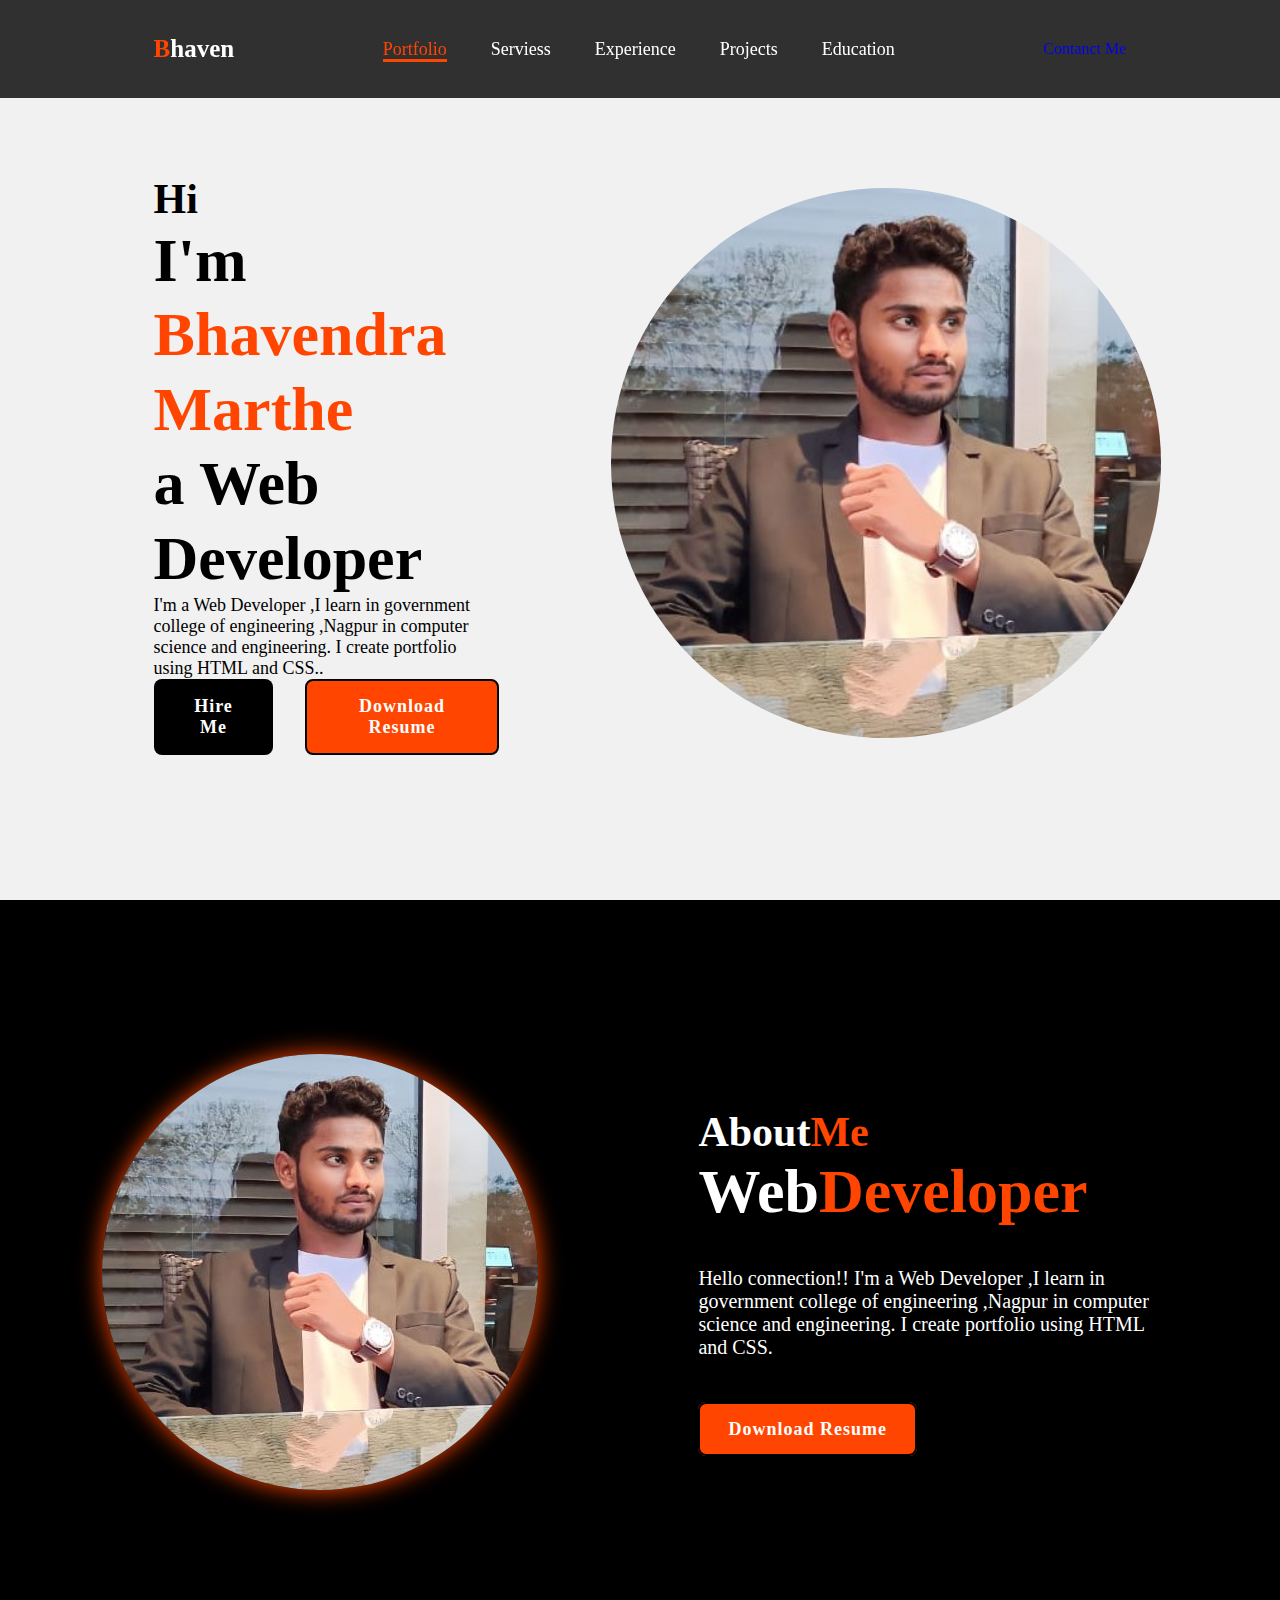
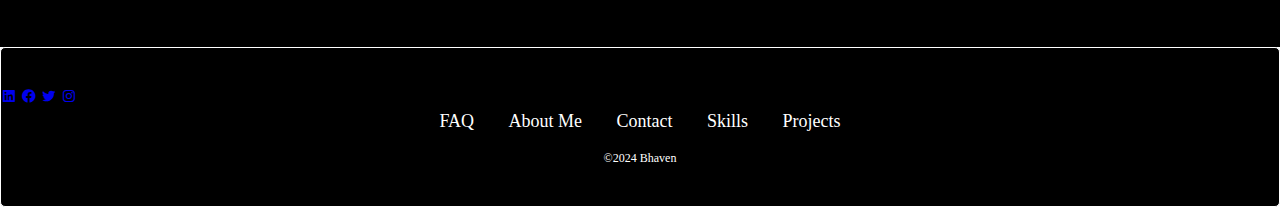
<file: TASK2 Project/index.html>
<!DOCTYPE html>
<html lang="en">
<head>
    <meta charset="UTF-8">
    <meta name="viewport" content="width=device-width, initial-scale=1.0">
    <title>Personal portfolio</title>
    <link rel="stylesheet" href="style.css">
    <link href='https://unpkg.com/boxicons@2.1.4/css/boxicons.min.css' rel='stylesheet'>
</head>
<body>
    <header class="header">
        <a href="#" class="logo"><span>B</span>haven</a>
        <nav class="navbar">
            <a href="#" class="active">Portfolio</a>
            <a href="#">Serviess</a>
            <a href="#">Experience</a>
            <a href="#">Projects</a>
            <a href="#">Education</a>
         </nav>
         <a href="#" class="active">Contanct Me</a>
    </header>
    <section class="home">
        <div class="home-content">
           <h3>Hi</h3>
            <h1>I'm <span>Bhavendra Marthe<br></span>a Web Developer</h1>

            <p>  I'm a Web Developer ,I learn in government college of engineering ,Nagpur
                in computer science and engineering.
                I create portfolio using HTML and CSS..</p>
             <div class="btn-box">
                <button class="btn-1">Hire Me</button>
                <button class="btn-2">Download Resume</button>
             </div>
        </div>
        <div class="img-box">
            <img src="Bhaven.jpg" alt=""> 
        </div>
   </section>
   <section class="about">
    <div class="about-img">
        <img src="Bhaven.jpg" alt=""> 
    </div>
    <div class="about-content">
        <h2 class="heading">About<span>Me</span></h2>
        <h3>Web<span>Developer</span></h3>
        <p>Hello connection!!
            I'm a Web Developer ,I learn in government college of engineering ,Nagpur
            in computer science and engineering.
            I create portfolio using HTML and CSS.
        </p>
              <a href="#" class="btn-2">Download Resume</a>
    </div>
   </section>
   <footer class="footer">
    <div class="social">
        <a href="#"><i class='bx bxl-linkedin-square' ></i></a>
        <a href="#"><i class='bx bxl-facebook-circle' ></i></a>
        <a href="#"><i class='bx bxl-twitter' ></i></a>
        <a href="#"><i class='bx bxl-instagram' ></i></a>
    </div>
    <ul class="list">
        <li>
            <a href="#">FAQ</a>
        </li>
        <li>
            <a href="#">About Me</a>
        </li>
        <li>
            <a href="#">Contact</a>
        </li>
        <li>
            <a href="#">Skills</a>
        </li>
        <li>
            <a href="#">Projects</a>
        </li>

    </ul>
    <p class="copyright">&copy;2024 Bhaven</p>
   </footer>

</body>
</html>
</file>
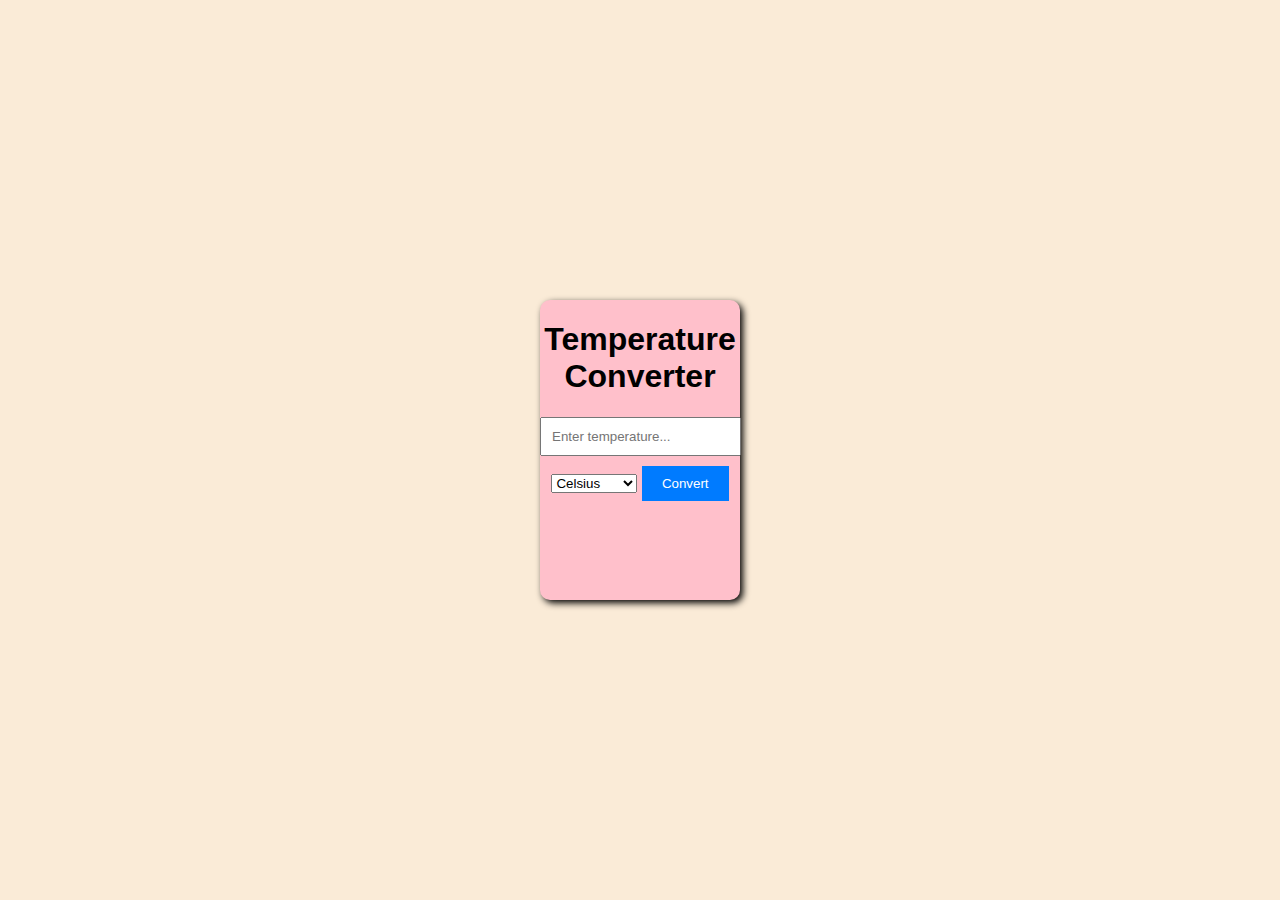
<file: TASK3 project/index.html>
<!DOCTYPE html>
<html lang="en">
<head>
  <meta charset="UTF-8">
  <meta name="viewport" content="width=device-width, initial-scale=1.0">
  <title>Temperature Converter</title>
  <link rel="stylesheet" href="style.css">
</head>
<body>
  <div class="container">
    <h1>Temperature Converter</h1>
    <input type="text" id="temperatureInput" placeholder="Enter temperature...">
    <select id="unitSelect">
      <option value="celsius">Celsius</option>
      <option value="fahrenheit">Fahrenheit</option>
      <option value="kelvin">Kelvin</option>
    </select>
    <button onclick="convert()">Convert</button>
    <div id="result"></div>
  </div>

  <script src="logic.js"></script>
</body>
</html>
</file>
<file: TASK2 Project/style.css>
*{
margin:0;
padding:0;
box-sizing:border-box;
font-family:'poppins';
text-decoration:none;
list-style:none;
}
.header{
    position:fixed;
    top:0;
    left:0;
    width:100%;
    padding:35px 12%;
    background:rgba(0,0,0,0.8);
    backdrop-filter:blur(10px);
    display:flex;
    justify-content: space-between;
    align-items:center;
    z-index:100;

}
.logo{
    font-size:25px;
    color:white;
    font-weight:600;
    transition:0.3s ease;
}
.logo:hover{
    color:orangered;
    text-shadow:0 0 25px orangered,
                0 0 50px orangered;
    transform:scale(1,1);
}
span{
    color:orangered;
}
.navbar a{
font-size:18px;
color:white;
font-weight:500;
margin:0 20px;
border-bottom:3px solid transparent;
transition:0.3s ease;
}
.navbar a:hover,
.navbar a.active{
    color:orangered;
    border-bottom:3px solid orangered;

}
.contanct{
    padding:10px 28px;
    background-color:white;
    color:black;
    border:2px solid transparent;
    border-radius:8px;
    font-size:16px;
    letter-spacing:1px;
    font-weight:600;
    transition:0.3s ease;
}
.contact:hover{
    background-color: orangered;
    box-shadow:0 0 25px orangered;
    color:white;

}
.home{
    width:100%;
    min-height:100vh;
    background:rgb(241,241, 241);
    display:flex;
    align-items: center;
    gap:7em;
    padding:30px 12% 0;
}
.home-content{
    max-width:800px;

}
.home-content h3{
    font-size:42px;
}
.home-content h1{
    font-size:62px;
    line-height:1.2;
}
.home-content p{
    font-size:18px;
    margin:250x 0 30px;

}
.btn-box{
    width:345px;
    display:flex;
    gap:2em;
}
.btn-1{
    padding:15px 28px;
    background-color:black;
    color:white;
    border:2px solid transparent;
    border-radius:8px;
    font-size:18px;
    letter-spacing:1px;
    font-weight:600;
    transition:0.3s ease;
    cursor:pointer;

}
.btn-1:hover{
    background-color: white;
    color:black;
    border:2px solid black;
}
.btn-2{
    padding:15px 28px;
    background-color:orangered;
    color:white;
    border:2px solid black;
    border-radius: 8px;
    font-size:18px;
    letter-spacing:1px;
    font-weight:600;
    transition:0.3s ease;
    cursor:pointer;
}
.btn-2:hover{
    background-color: white;
    color:orangered;
}
.img-box img{
    border-radius: 50%;
    width:550px;
}
::-webkit-scrollbar{
    width:15px;
}
::-webkit-scrollbar-thumb{
    background-color: orangered;
}
::-webkit-scrollbar-track{
    background-color: rgba(0,0,0,0.6);
    width:50px;

}
.about{
    display:flex;
    justify-content:center;
    align-items: center;
    padding:12% 8%;
    gap:10em;
    background:black;

}
.about-img img{
    position: relative;
    box-shadow:0 0 25px orangered;
    box-shadow:0 0 25px orangered;
    border-radius:50%;

}
.about-content h2{
    text-align:left;
    color:white;
    font-size:42px;
}
.about-content h3{
    font-size:62px;
    color:white;
}
.about-content p{
    color:white;
    font-size:20px;
    margin:2em 0 3em;
}
.footer{
    position:relative;
    bottom:0;
    width:100%;
    padding:40px 0;
    background-color: black;
    border:1px solid white;
    border-radius:5px;
}
.footer.social{
    text-align:center;
    padding-bottom:25px;
    color:white;
}
.footer.social a{
    font-size:24px;
    color:white;
    border:2px solid orangered;
    width:40px;
    height:40px;
    line-height:38px;
    display:inline-block;
    text-align:center;
    border-radius: 50%;
    margin:0 8 px;
    box-shadow:inset 0 0 10px orangered, 0 0 10px orangered;
    transition:0.3s ease;

}
.footer.social a:hover{
    transform:scale(1.2)translateY(-10px);
    color:orangered;
    border:2px solid orangered;
}
.footer ul{
    margin-top:0;
    padding:0;
    font-size:18px;
    line-height:1.6;
    margin-bottom:0;
    text-align:center;

}
.footer ul li a{
    color:white;
    border-bottom:3px solid transparent;
    transition:0.3s ease;
}
.footer ul li a:hover{
    border-bottom:3px solid orangered;
}
.footer ul li{
    display:inline-block;
    padding:0 15px;
}
.footer .copyright{
    margin-top:15px;
    text-align:center;
    font-size:12px;
    color:white;
}
</file>
<file: TASK3 project/style.css>
body {
    font-family: Arial, sans-serif;
    margin: 0;
    padding: 0;
    display: flex;
    justify-content: center;
    align-items: center;
    height: 100vh;
    background-color: antiquewhite;
    box-shadow: 3px 3px 7px black;
  }
  
  .container {
    text-align: center;
    background-color: pink;
    width:200px;
    height:300px;
    border-radius: 10px;
    box-shadow: 3px 3px 7px black;

  }
  
  input[type="text"] {
    padding: 10px;
    margin-bottom: 10px;
  }
  
  button {
    padding: 10px 20px;
    background-color: #007bff;
    color: #fff;
    border: none;
    cursor: pointer;
  }
  
  button:hover {
    background-color: #0056b3;
  }
  h1{
    color:black;
  }
  option{
    color:white;
  }
  body:hover{
    box-shadow:  3px 3px 7px black; ;
  }
</file>
